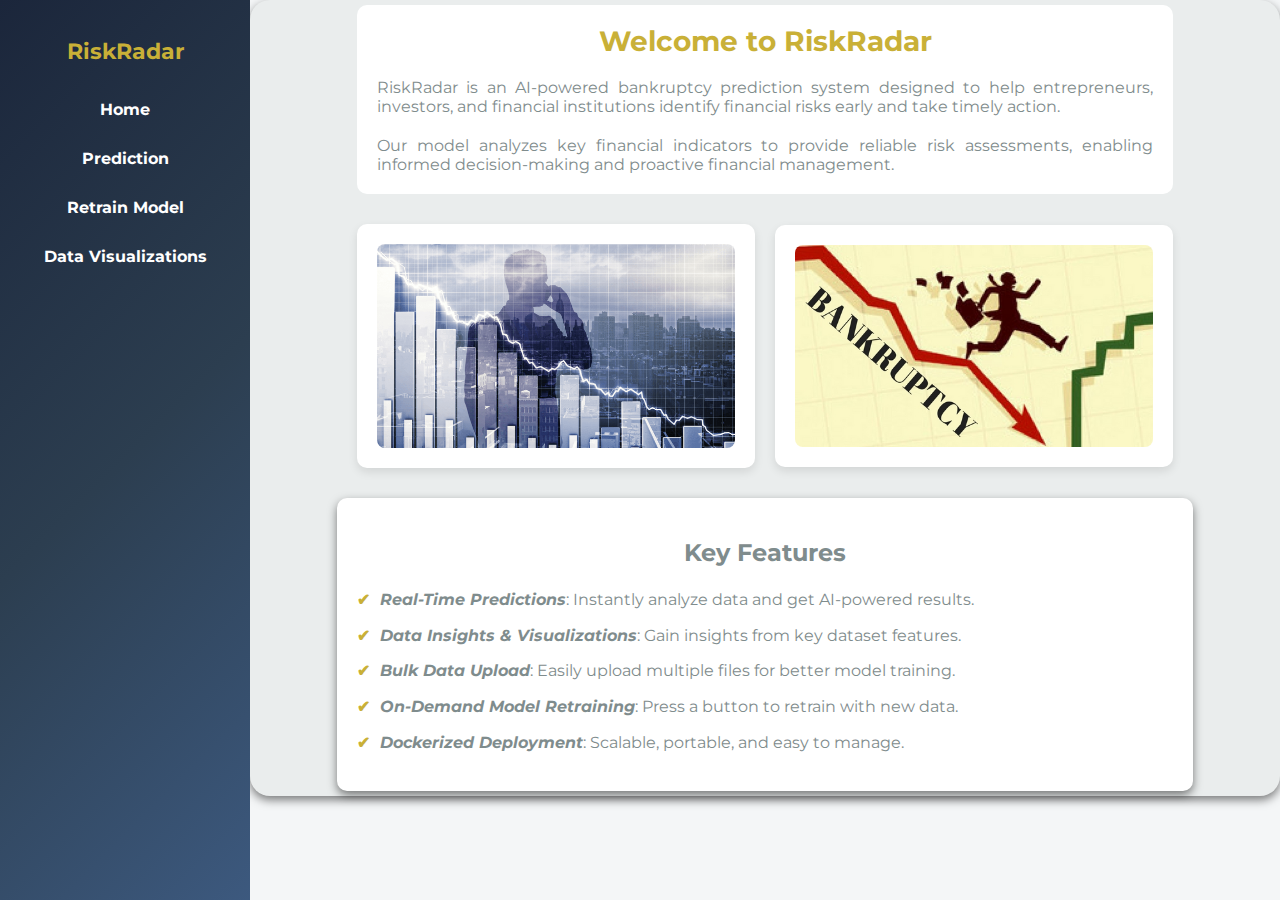
<file: src/Front_end/templates/index.html>
<!DOCTYPE html>
<html lang="en">
  <head>
    <meta charset="UTF-8" />
    <meta name="viewport" content="width=device-width, initial-scale=1.0" />
    <title>RiskRadar - Bankruptcy Prediction</title>
    <link
      href="https://fonts.googleapis.com/css2?family=Montserrat:wght@400;600&display=swap"
      rel="stylesheet"
    />
    <link rel="stylesheet" href="../css/main.css" />
  </head>
  <body>
    <nav>
      <h2>RiskRadar</h2>
      <ul>
        <li><a href="index.html">Home</a></li>
        <li><a href="predict.html">Prediction</a></li>
        <li><a href="retrain.html">Retrain Model</a></li>
        <li><a href="visuals.html">Data Visualizations</a></li>
      </ul>
    </nav>

    <div class="content">
      <!--Home and Benefits section -->
      <div class="text-content">
        <section id="home">
          <h1>Welcome to RiskRadar</h1>
          <p>
            RiskRadar is an AI-powered bankruptcy prediction system designed to
            help entrepreneurs, investors, and financial institutions identify
            financial risks early and take timely action.
          </p>
          <p>
            Our model analyzes key financial indicators to provide reliable risk
            assessments, enabling informed decision-making and proactive
            financial management.
          </p>
        </section>

        <!-- Image Section -->
        <section id="image-section">
          <div class="image-box">
            <img
              src="../images/image2.png"
              alt="Bankruptcy Illustration 2"
              class="bankrupt-image"
            />
          </div>

          <div class="image-box">
            <img
              src="../images/image3.jpg"
              alt="Bankruptcy Illustration 1"
              class="bankrupt-image"
            />
          </div>
        </section>

        <!-- Features Section -->
        <section id="features">
          <h2>Key Features</h2>
          <ul>
            <li>
              <i><b>Real-Time Predictions </b></i>: Instantly analyze data and
              get AI-powered results.
            </li>
            <li>
              <i><b> Data Insights & Visualizations </b></i>: Gain insights from
              key dataset features.
            </li>
            <li>
              <i><b> Bulk Data Upload </b></i>: Easily upload multiple files for
              better model training.
            </li>
            <li>
              <i><b> On-Demand Model Retraining </b></i>: Press a button to
              retrain with new data.
            </li>
            <li>
              <i><b> Dockerized Deployment </b></i>: Scalable, portable, and
              easy to manage.
            </li>
          </ul>
        </section>
      </div>
    </div>
  </body>
</html>
</file>
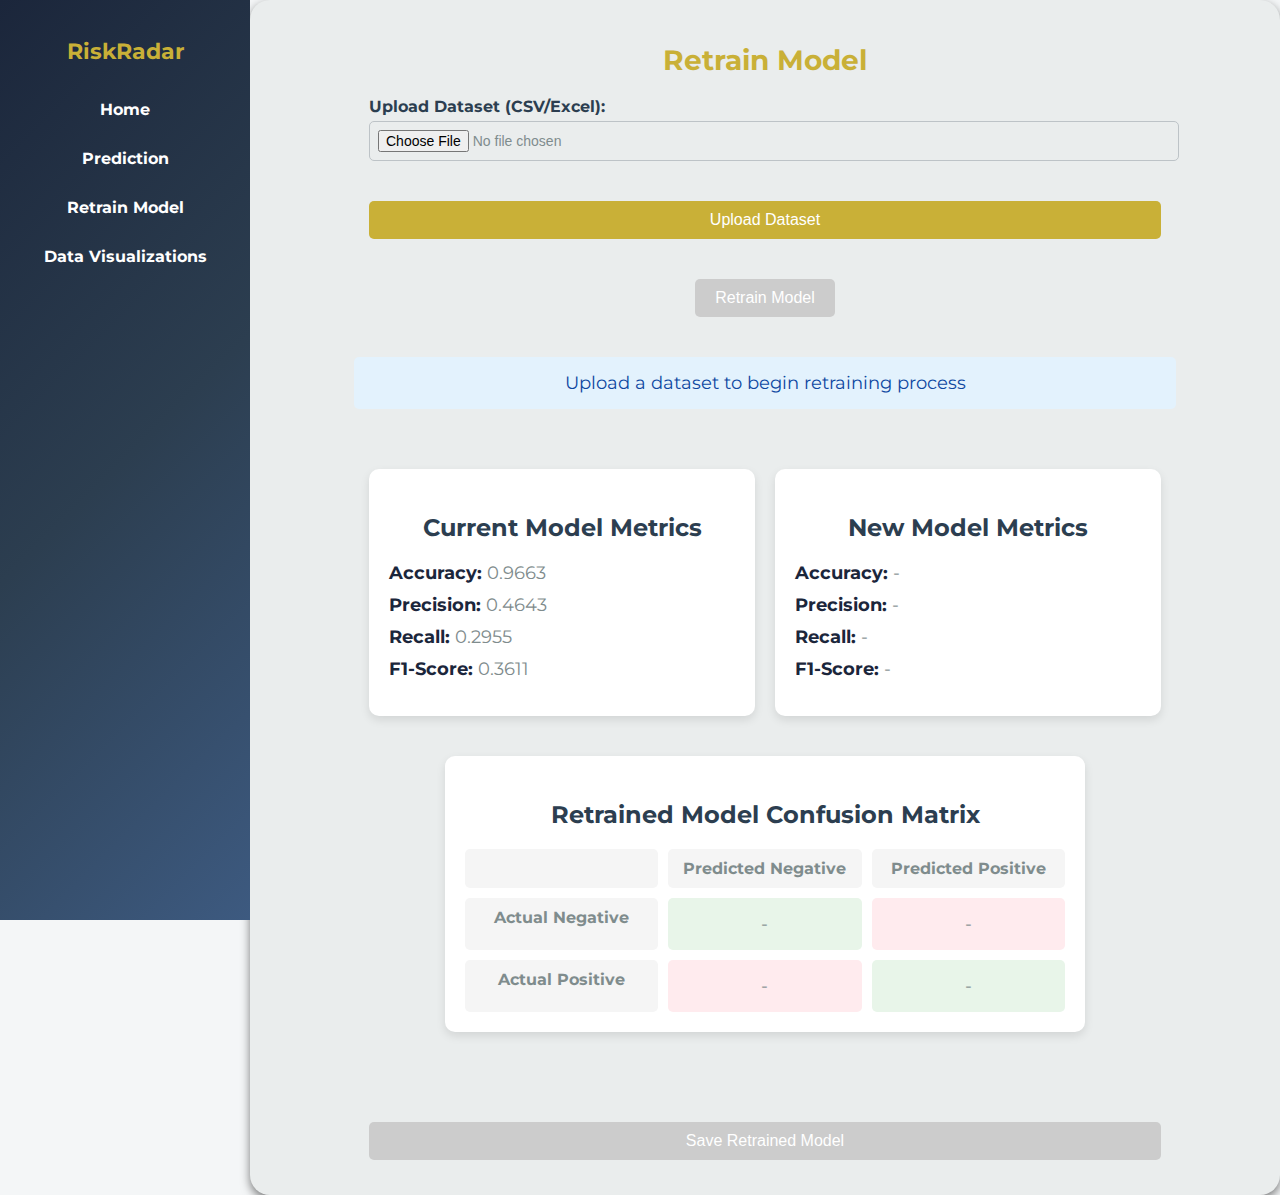
<file: src/Front_end/templates/retrain.html>
<!DOCTYPE html>
<html lang="en">
  <head>
    <meta charset="UTF-8" />
    <meta name="viewport" content="width=device-width, initial-scale=1.0" />
    <title>Retrain Model</title>
    <link
      href="https://fonts.googleapis.com/css2?family=Montserrat:wght@400;600&display=swap"
      rel="stylesheet"
    />
    <link rel="stylesheet" href="../css/retrain.css" />
  </head>
  <body>
    <nav>
      <h2>RiskRadar</h2>
      <ul>
        <li><a href="index.html">Home</a></li>
        <li><a href="predict.html">Prediction</a></li>
        <li><a href="retrain.html">Retrain Model</a></li>
        <li><a href="visuals.html">Data Visualizations</a></li>
      </ul>
    </nav>

    <div class="content">
      <h2>Retrain Model</h2>

      <!-- Form for uploading dataset -->
      <form id="upload-form" enctype="multipart/form-data" class="retrain-form">
        <div class="form-item">
          <label for="dataset-upload">Upload Dataset (CSV/Excel):</label>
          <input
            type="file"
            id="dataset-upload"
            name="dataset"
            accept=".csv,.xlsx,.xls"
            required
          />
        </div>

        <button type="submit">Upload Dataset</button>
        <div class="spinner" id="upload-spinner"></div>
      </form>

      <!-- Retrain button -->
      <div class="retrain-section">
        <button id="retrain-btn" disabled>Retrain Model</button>
        <div class="spinner" id="retrain-spinner"></div>
      </div>

      <!-- Model status feedback -->
      <div class="status" id="status">
        <p>Upload a dataset to begin retraining process</p>
      </div>

      <!-- Model metrics display -->
      <div class="metrics-container">
        <div class="metrics-box">
          <h3>Current Model Metrics</h3>
          <ul>
            <li><strong>Accuracy:</strong> <span id="accuracy">-</span></li>
            <li><strong>Precision:</strong> <span id="precision">-</span></li>
            <li><strong>Recall:</strong> <span id="recall">-</span></li>
            <li><strong>F1-Score:</strong> <span id="f1-score">-</span></li>
          </ul>
        </div>

        <div class="metrics-box">
          <h3>New Model Metrics</h3>
          <ul>
            <li><strong>Accuracy:</strong> <span id="new-accuracy">-</span></li>
            <li>
              <strong>Precision:</strong> <span id="new-precision">-</span>
            </li>
            <li><strong>Recall:</strong> <span id="new-recall">-</span></li>
            <li><strong>F1-Score:</strong> <span id="new-f1-score">-</span></li>
          </ul>
        </div>
      </div>

      <!-- Confusion Matrix for Retrained Model -->
      <div class="confusion-matrix-container">
        <h3>Retrained Model Confusion Matrix</h3>
        <div class="matrix-grid">
          <div class="matrix-header"></div>
          <div class="matrix-header">Predicted Negative</div>
          <div class="matrix-header">Predicted Positive</div>

          <div class="matrix-header">Actual Negative</div>
          <div class="matrix-cell" id="true-negative">-</div>
          <div class="matrix-cell" id="false-positive">-</div>

          <div class="matrix-header">Actual Positive</div>
          <div class="matrix-cell" id="false-negative">-</div>
          <div class="matrix-cell" id="true-positive">-</div>
        </div>
      </div>
      <!-- Save model section -->
      <div class="save-model">
        <button id="save-model-btn" disabled>Save Retrained Model</button>
        <p id="save-status"></p>
      </div>
    </div>

    <script src="../js/retrain.js"></script>
  </body>
</html>
</file>
<file: src/Front_end/css/main.css>
body {
    display: flex;
    margin: 0;
    font-family: 'Montserrat', sans-serif;
    background-color: #F4F6F7;
    color: #7F8C8D;
}

nav {
    width: 250px;
    height: 100vh;
    background: linear-gradient(135deg, #1B263B, #2C3E50, #3D5A80);
    color: white;
    padding-top: 20px;
    position: fixed;
}

nav h2 {
    text-align: center;
    margin-bottom: 20px;
    font-size: 22px;
    font-weight: bold;
    color:  #C9B037;
}

nav ul {
    list-style: none;
    padding: 0;
}

nav ul li {
    padding: 15px;
    text-align: center;
}

nav ul li a {
    color: white;
    text-decoration: none;
    display: block;
    font-weight: bold;
    transition: color 0.3s ease-in-out;
}

nav ul li:hover {
    background-color: #4C5C68;
}

h1 {
    color: #C9B037;
    font-size: 28px;
    font-weight: bold;
}

/* Updated content section to stack elements in a column */
.content {
    margin-left: 250px;
    padding: 5px;
    background: #EAEDED;
    border-radius: 20px;
    box-shadow: 0px 4px 10px rgba(0, 0, 0, 0.5);
    
    display: flex;
    flex-direction: column;
    align-items: center;
}

/* Text section containing home and benefits */
.text-content {
    width: 100%;
    display: flex;
    flex-direction: column;
    align-items: center;
}

/* Home Section */
#home {
    text-align: center;
    background-color: #ffffff;
    border-radius: 10px;
    width: 80%;
}

/* Home paragraph styles */
#home p {
    text-align: justify;
    margin: 20px;
    margin-bottom: 20px;
}

/* Features Section */
#features {
    background-color: #ffffff;
    padding: 20px;
    margin-top: 30px;
    border-radius: 10px;
    box-shadow: 0px 4px 10px rgba(0, 0, 0, 0.5);
    text-align: center;
    width: 80%;
}

/* Features list */
#features ul {
    list-style-type: none;
    padding: 0;
    text-align: left;
}

/* Individual feature items */
#features ul li {
    color: #7F8C8D;
    font-size: 16px;
    line-height: 1.6;
    margin-bottom: 10px;
    display: flex;
    align-items: center;
}

/* Checkmark styling */
#features ul li::before {
    content: "✔";
    color: #C9B037;
    font-weight: bold;
    margin-right: 10px;
    flex-shrink: 0;
}


/* Image Section */
#image-section {
    width: 80%;
    display: flex;
    justify-content: space-between;
    align-items: center;
    margin-top: 30px;
    gap: 20px;
}

/* Image boxes */
.image-box {
    width: 100%;
    padding: 20px;
    background-color: #ffffff;
    border-radius: 10px;
    box-shadow: 0px 4px 10px rgba(0, 0, 0, 0.1);
    display: flex;
    justify-content: center;
    align-items: center;
}

/* Image styling */
.bankrupt-image {
    width: 100%;
    height: auto;
    max-width: 100%;
    object-fit: contain;
    border-radius: 8px;
}
</file>
<file: src/Front_end/css/retrain.css>
/* Core Styles from Main */
body {
    display: flex;
    margin: 0;
    font-family: 'Montserrat', sans-serif;
    background-color: #F4F6F7;
    color: #7F8C8D;
}

nav {
    width: 250px;
    height: 100vh;
    background: linear-gradient(135deg, #1B263B, #2C3E50, #3D5A80);
    color: white;
    padding-top: 20px;
    position: fixed;
}

nav h2 {
    text-align: center;
    margin-bottom: 20px;
    font-size: 22px;
    font-weight: bold;
    color:  #C9B037;
}

nav ul {
    list-style: none;
    padding: 0;
}

nav ul li {
    padding: 15px;
    text-align: center;
}

nav ul li a {
    color: white;
    text-decoration: none;
    display: block;
    font-weight: bold;
    transition: color 0.3s ease-in-out;
}

nav ul li:hover {
    background-color: #4C5C68;
    border-radius: 10px;
}

/* Retrain Page Layout */
.content {
    padding: 20px;
    background: #EAEDED;
    border-radius: 20px;
    box-shadow: 0px 4px 10px rgba(0, 0, 0, 0.5);
    display: flex;
    flex-direction: column;
    align-items: center;
    justify-content: center;
    min-height: 100vh;
    width: calc(100% - 250px);
    margin-left: 250px;
    box-sizing: border-box;
}

/* Form Styling */
h2 {
    color: #C9B037;
    font-size: 28px;
    font-weight: bold;
    margin-bottom: 20px;
}

/* Form grid layout: 2 columns */
.retrain-form {
    display: flex;
    flex-direction: column;
    width: 80%;
    max-width: 1200px;
    margin: 0 auto;
}

.form-item {
    display: flex;
    flex-direction: column;
    align-items: flex-start;
    margin-bottom: 20px;
}

.form-item label {
    font-weight: bold;
    margin-bottom: 5px;
    color: #2C3E50;
}

.form-item input {
    padding: 8px;
    font-size: 14px;
    border: 1px solid #BDC3C7;
    border-radius: 5px;
    width: 100%;
}

/* Button styling */
button {
    background-color: #C9B037;
    color: white;
    padding: 10px 20px;
    font-size: 16px;
    border: none;
    border-radius: 5px;
    cursor: pointer;
    transition: background-color 0.3s ease;
    margin-top: 20px;
}

button:hover {
    background-color: #1B263B;
}

/* Metrics Styling */
.metrics {
    margin-top: 40px;
    background-color: #ffffff;
    padding: 20px;
    border-radius: 10px;
    box-shadow: 0px 4px 10px rgba(0, 0, 0, 0.1);
    width: 80%;
    max-width: 1000px;
}

.metrics h3 {
    color: #2C3E50;
    font-size: 24px;
    font-weight: bold;
    margin-bottom: 20px;
}

.metrics ul {
    list-style: none;
    padding: 0;
}

.metrics ul li {
    font-size: 18px;
    margin: 10px 0;
}

.metrics strong {
    color: #1B263B;
}

/* Status Styling */
.status {
    font-size: 18px;
    color: #2C3E50;
    margin-top: 20px;
    text-align: center;
}

/* Metrics Container */
.metrics-container {
    display: grid;
    grid-template-columns: 1fr 1fr;
    gap: 20px;
    width: 80%;
    max-width: 1000px;
    margin-top: 40px;
}

/* Metrics Box */
.metrics-box {
    background-color: #ffffff;
    padding: 20px;
    border-radius: 10px;
    box-shadow: 0px 4px 10px rgba(0, 0, 0, 0.1);
}

.metrics-box h3 {
    color: #2C3E50;
    font-size: 24px;
    font-weight: bold;
    margin-bottom: 20px;
    text-align: center;
}

.metrics-box ul {
    list-style: none;
    padding: 0;
}

.metrics-box ul li {
    font-size: 18px;
    margin: 10px 0;
}

.metrics-box strong {
    color: #1B263B;
}

/* Save Model Button */
.save-model {
    width: 80%;
    max-width: 1200px;
    margin: 30px auto 0;
    text-align: center;
}

#save-model-btn {
    background-color: #C9B037;
    color: white;
    padding: 10px 20px;
    font-size: 16px;
    border: none;
    border-radius: 5px;
    cursor: pointer;
    transition: background-color 0.3s ease;
    margin-top: 20px;
    width: 100%;
    display: block;
    box-sizing: border-box;
}

#save-model-btn:hover {
    background-color: #1B263B;
}


.spinner {
    display: none;
    border: 4px solid rgba(0, 0, 0, 0.1);
    border-radius: 50%;
    border-top: 4px solid #C9B037;
    width: 30px;
    height: 30px;
    animation: spin 1s linear infinite;
    margin: 20px auto;
}

@keyframes spin {
    0% { transform: rotate(0deg); }
    100% { transform: rotate(360deg); }
}

.status {
    padding: 15px;
    margin: 20px 0;
    border-radius: 5px;
    background-color: #e3f2fd;
    color: #0d47a1;
    width: 80%;
    max-width: 1200px;
    text-align: center;
}

.status.error {
    background-color: #ffebee;
    color: #c62828;
}

.status.success {
    background-color: #e8f5e9;
    color: #2e7d32;
}

#save-status {
    margin-top: 10px;
    font-size: 0.9em;
}

button:disabled {
    background-color: #cccccc !important;
    cursor: not-allowed;
}

.retrain-section {
    margin: 20px 0;
    text-align: center;
    width: 80%;
    max-width: 1200px;
}

.upload-indicator {
    display: inline-block;
    width: 10px;
    height: 10px;
    border-radius: 50%;
    background-color: #4CAF50;
    margin-left: 8px;
    vertical-align: middle;
}

/* Confusion Matrix Styles */
.confusion-matrix-container {
    width: 80%;
    max-width: 600px;
    margin: 40px auto;
    background-color: #ffffff;
    padding: 20px;
    border-radius: 10px;
    box-shadow: 0px 4px 10px rgba(0, 0, 0, 0.1);
}

.confusion-matrix-container h3 {
    color: #2C3E50;
    font-size: 24px;
    font-weight: bold;
    margin-bottom: 20px;
    text-align: center;
}

.matrix-grid {
    display: grid;
    grid-template-columns: repeat(3, 1fr);
    gap: 10px;
    text-align: center;
}

.matrix-header {
    font-weight: bold;
    padding: 10px;
    background-color: #f5f5f5;
    border-radius: 5px;
}

.matrix-cell {
    padding: 15px;
    background-color: #e3f2fd;
    border-radius: 5px;
    font-size: 18px;
}

#true-negative {
    background-color: #e8f5e9;
}

#true-positive {
    background-color: #e8f5e9;
}

#false-positive {
    background-color: #ffebee;
}

#false-negative {
    background-color: #ffebee;
}
</file>
